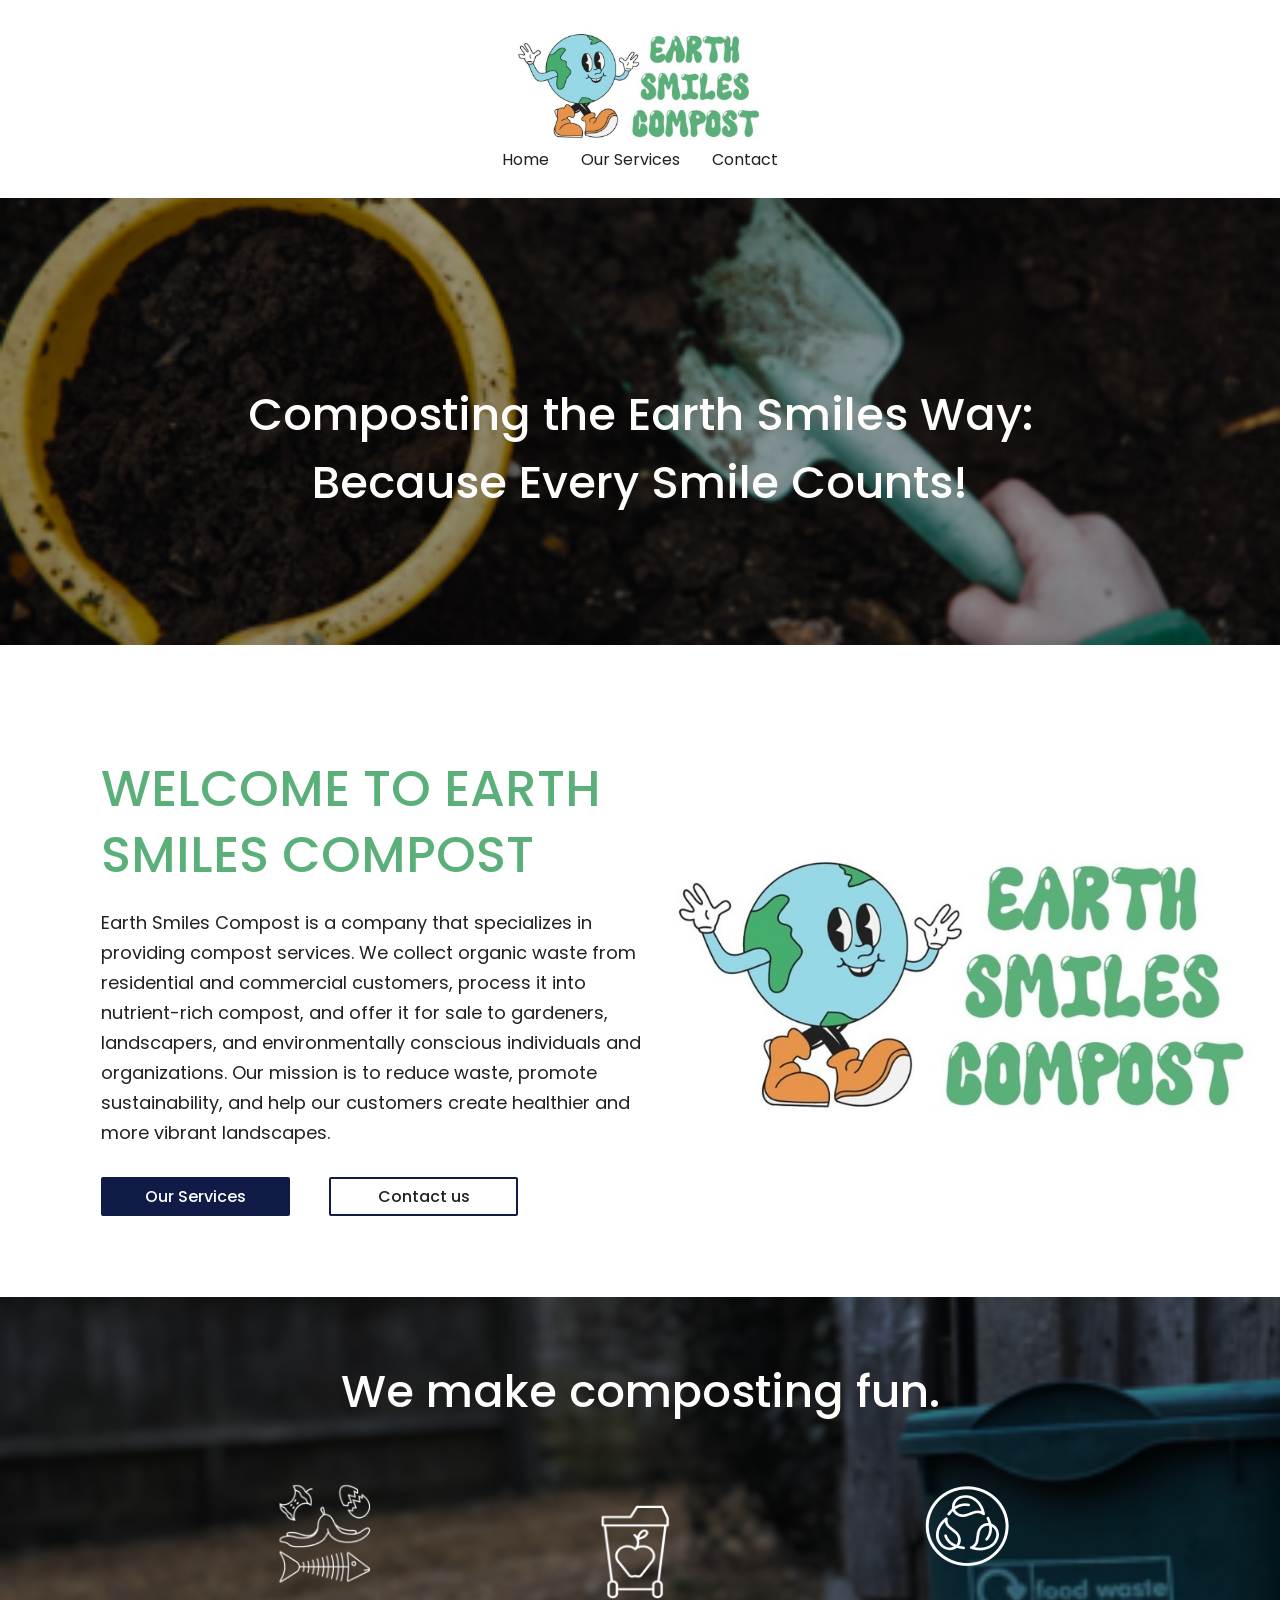
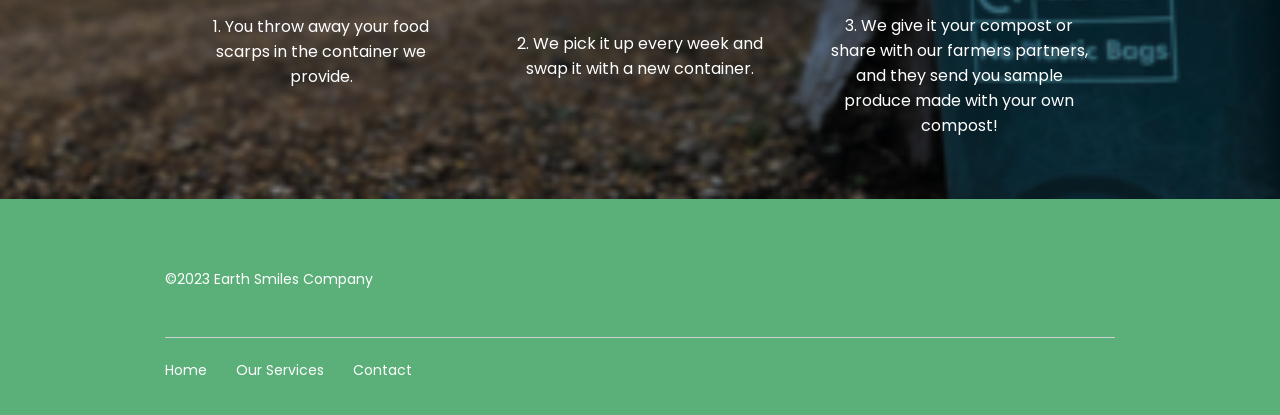
<file: index.html>
<!DOCTYPE html>
<html lang="en">
<head>
  <meta charset="UTF-8">
  <meta name="viewport" content="width=device-width, initial-scale=1.0">

  <title>Earth Smiles Compost</title>

  <link rel="preconnect" href="https://fonts.googleapis.com">
  <link rel="preconnect" href="https://fonts.gstatic.com" crossorigin>
  <link href="https://fonts.googleapis.com/css2?family=Poppins:wght@400;500&display=swap" rel="stylesheet">
  
  <link rel="stylesheet" href="styles.css">
  
</head>
<body>
  <header>
    <div class="nav-content">
      <img class ="about-img" src="logo.jpeg">
      <nav class="nav-list">
        <a class="nav-item" href="/hw2/home.html">Home</a>
        <a class="nav-item" href="/hw2/services.html">Our Services</a>
        <a class="nav-item" href="/hw2/contact.html">Contact</a>
      </nav>
    </div>
  </header>

  <main id="banner">
    <h1 class="title">
      Composting the Earth Smiles Way:<br>
      Because Every Smile Counts!
    </h1>
  </main>

  <section id="about">
    <div class="about-content">
      <h2 class="about-title">WELCOME TO EARTH SMILES COMPOST</h2>
      <p class="about-text">Earth Smiles Compost is a company that specializes in providing compost services. We collect organic waste from residential and commercial customers, process it into nutrient-rich compost, and offer it for sale to gardeners, landscapers, and environmentally conscious individuals and organizations. Our mission is to reduce waste, promote sustainability, and help our customers create healthier and more vibrant landscapes.</p>
      <div class="about-buttons-row">
        <button class="about-button services-button">
          <a href="/hw2/services.html" style="text-decoration: none; color: white;">Our Services</a>
        </button>
        
        <button class="about-button contact-button">
          <a href="/hw2/contact.html" style="text-decoration: none; color: #212121; ">Contact us</a>
        </button>
      </div>
    </div>
    <img src="logo.jpeg"
    width="600">
  </section>

  <section id="how">
    <h2 class="title">We make composting fun.</h2>
    <div class="steps-row">
      <div class="step">
        <img src="foodscraps.png">
        <p>1. You throw away your food scarps in the container we provide.</p>
      </div>
      <div class="step">
        <img src="can.png">
        <p>2. We pick it up every week and swap it with a new container.</p>
      </div>
      <div class="step">
        <img style="margin-bottom: 34px;" src="cycle.png">
        <p>3. We give it your compost or share with our farmers partners, and they send you sample produce made with your own compost!</p>
      </div>
    </div>
  </section>

  <footer>
    <div class="footer-main">
      <span>©2023 Earth Smiles Company</span>
    </div>

    <div class="footer-nav">
      <a href="/hw2/home.html">Home</a>
      <a href="/hw2/services.html">Our Services</a>
      <a href="/hw2/contact.html">Contact</a>
    </div>
  </footer>
</body>
</html>
</file>
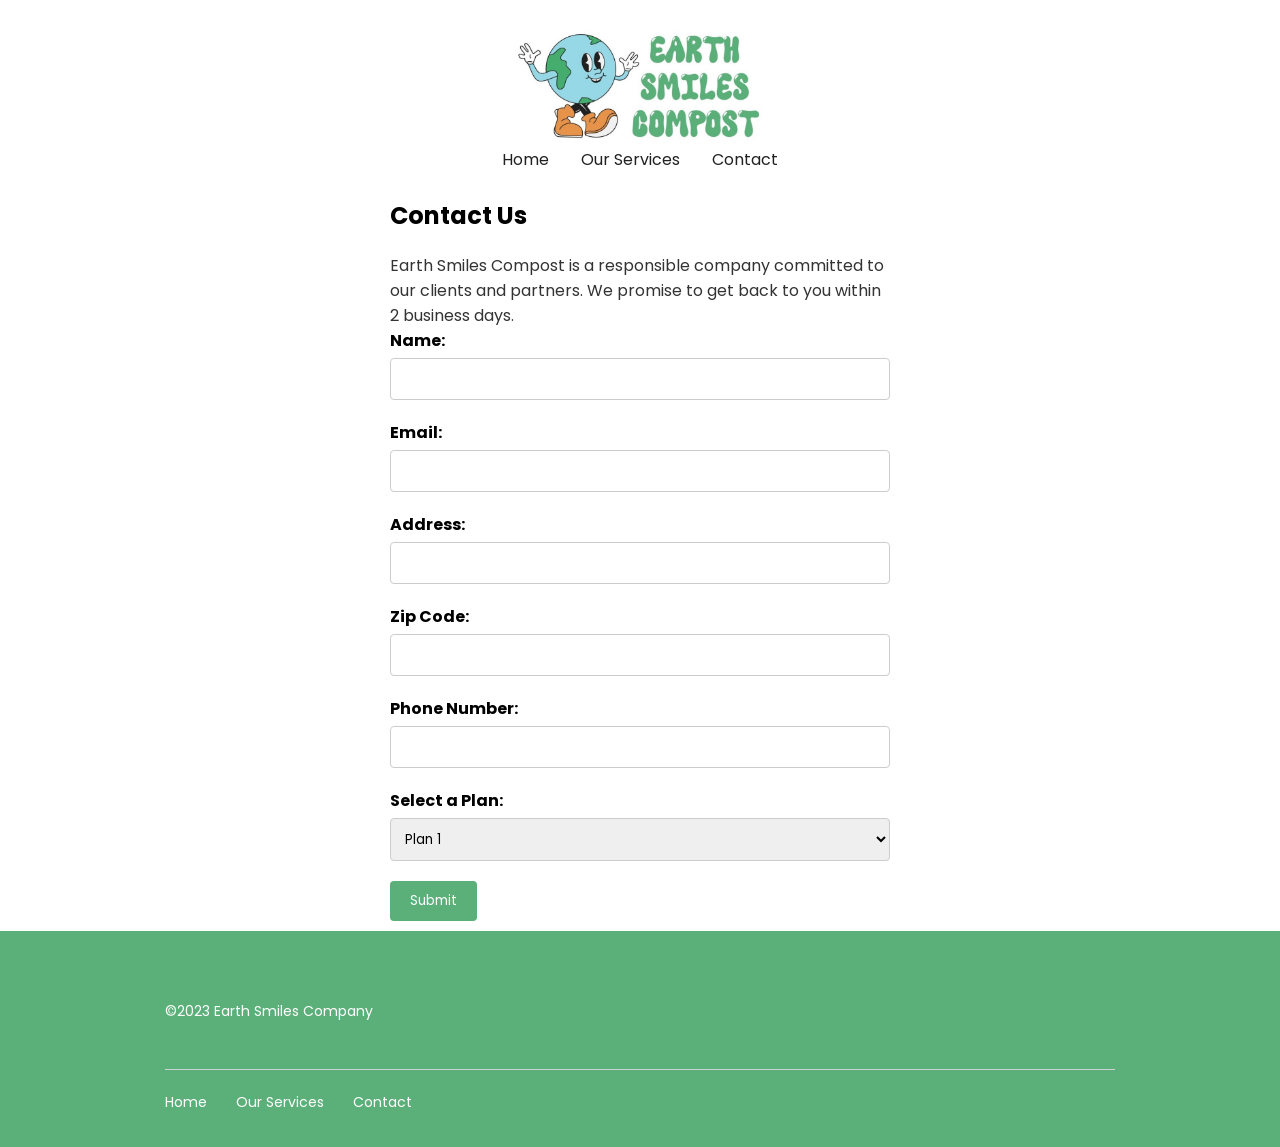
<file: contact.html>
<!DOCTYPE html>
<html lang="en">
<head>
  <meta charset="UTF-8">
  <meta name="viewport" content="width=device-width, initial-scale=1.0">
  <title>Contact Us - Earth Smiles Compost</title>
  <link rel="preconnect" href="https://fonts.googleapis.com">
  <link rel="preconnect" href="https://fonts.gstatic.com" crossorigin>
  <link href="https://fonts.googleapis.com/css2?family=Poppins:wght@400;500&display=swap" rel="stylesheet">
  <link rel="stylesheet" href="styles.css">

  <style>
    .form-container {
        max-width: 500px;
        margin: 0 auto;
    }

    .form-group {
        margin-bottom: 20px;
    }

    .form-label {
        display: block;
        font-weight: bold;
        margin-bottom: 5px;
    }

    .form-input {
        width: 100%;
        padding: 10px;
        border: 1px solid #ccc;
        border-radius: 4px;
    }

    .form-select {
        width: 100%;
        padding: 10px;
        border: 1px solid #ccc;
        border-radius: 4px;
    }

    .form-btn {
        background-color: #5BB079;
        color: #fff;
        padding: 10px 20px;
        border: none;
        border-radius: 4px;
        cursor: pointer;
        padding-bottom: 10px;
        margin-bottom: 10px;
    }

    .message {
      margin-top: 20px;
      color: #333;
    }

  </style>
</head>
<body>
  <header>
    <div class="nav-content">
      <img class="about-img" src="logo.jpeg">
      <div class="nav-content">
          <nav class="nav-list">
            <a class="nav-item" href="/hw2/home.html">Home</a>
            <a class="nav-item" href="/hw2/services.html">Our Services</a>
            <a class="nav-item" href="/hw2/contact.html">Contact</a>
      </nav>
      </nav>
    </div>
  </header>

    <section class="form-container">
      <h2 class="h2 center">Contact Us</h2>
      <p class="message">
        Earth Smiles Compost is a responsible company committed to our clients and partners. We promise to get back to you within 2 business days. 
      </p>
      <form action="#">
        <div class="form-group">
          <label class="form-label" for="name">Name:</label>
          <input class="form-input" type="text" id="name" name="name">
        </div>
        <div class="form-group">
          <label class="form-label" for="email">Email:</label>
          <input class="form-input" type="email" id="email" name="email">
        </div>
        <div class="form-group">
          <label class="form-label" for="address">Address:</label>
          <input class="form-input" type="text" id="address" name="address">
        </div>
        <div class="form-group">
          <label class="form-label" for="zipcode">Zip Code:</label>
          <input class="form-input" type="text" id="zipcode" name="zipcode" >
        </div>
        <div class="form-group">
          <label class="form-label" for="phone">Phone Number:</label>
          <input class="form-input" type="tel" id="phone" name="phone">
        </div>
        <div class="form-group">
          <label class="form-label" for="plan">Select a Plan:</label>
          <select class="form-select" id="plan" name="plan">
            <option value="plan1">Plan 1</option>
            <option value="plan2">Plan 2</option>
          </select>
        </div>
        <button type="submit" class="form-btn">Submit</button>
      </form>
    </section>

  </main>

  <footer>
    <div class="footer-main">
      <span>©2023 Earth Smiles Company</span>
    </div>

    <div class="footer-nav">
      <a href="/hw2/home.html">Home</a>
      <a href="/hw2/services.html">Our Services</a>
      <a href="/hw2/contact.html">Contact</a>
    </div>
  </footer>
</body>
</html>
</file>
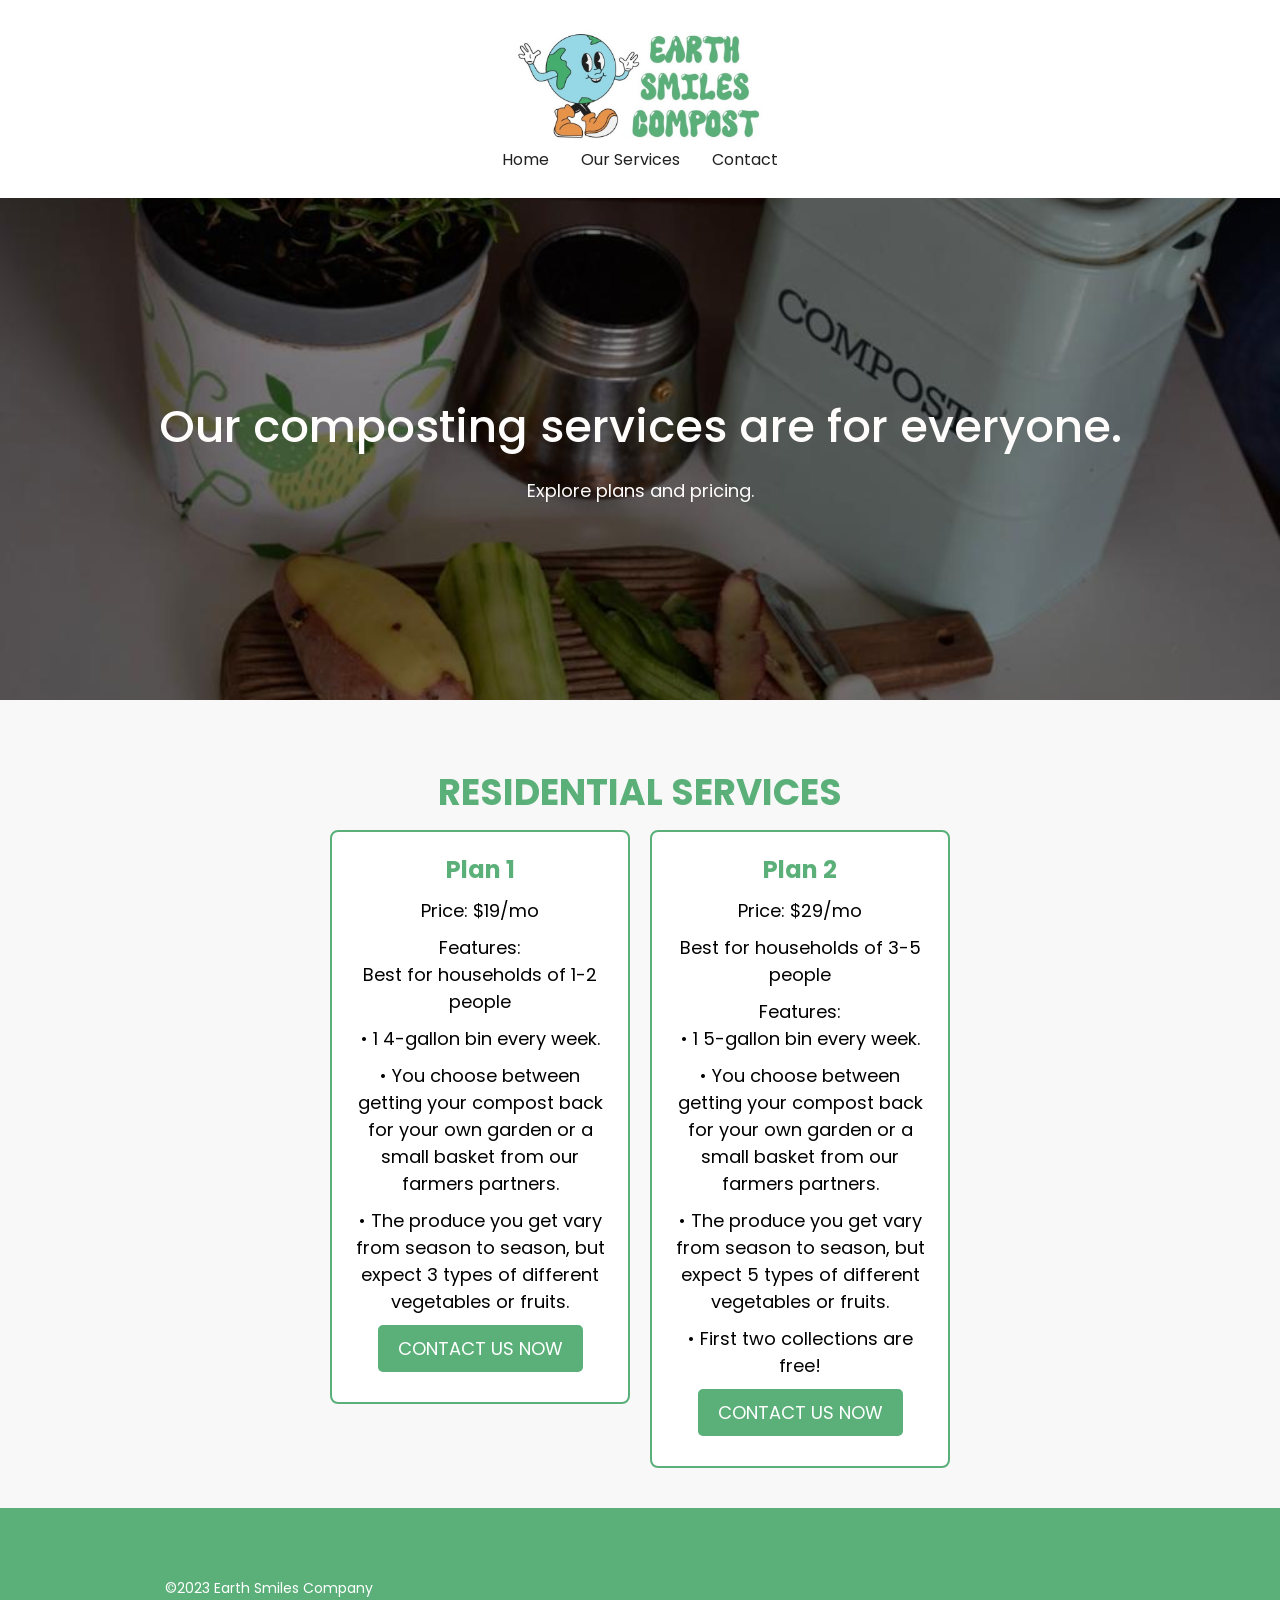
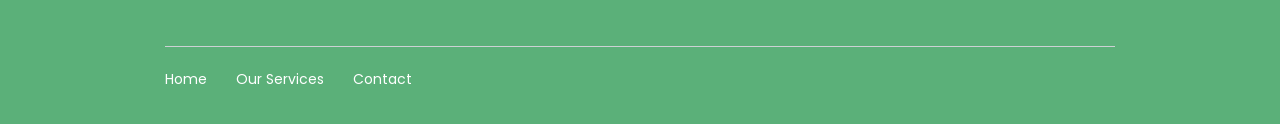
<file: services.html>
<!DOCTYPE html>
<html lang="en">
<head>
  <meta charset="UTF-8">
  <meta name="viewport" content="width=device-width, initial-scale=1.0">
  <title>Services - Earth Smiles Compost</title>
  <link rel="preconnect" href="https://fonts.googleapis.com">
  <link rel="preconnect" href="https://fonts.gstatic.com" crossorigin>
  <link href="https://fonts.googleapis.com/css2?family=Poppins:wght@400;500&display=swap" rel="stylesheet">
  <link rel="stylesheet" href="styles.css">

  <style>
    .h5 {
        padding-top: 16px;
      font-size: 18px; 
      font-weight: normal; 
      padding-bottom: 1px;
    }

    .h2 {
        padding-top: 25px;
        justify-content: center;
      font-size: 36px; 
      font-weight: bold; 
      padding-bottom: 10px;
      color: #5BB079;
    }

    
    #services {
        width: 100%;
        height: 502px;
        display: flex;
        justify-content: center;
        align-items: center;
        background-image: url('onemoretry.jpg');
        background-blend-mode: multiply;
        background-size: cover;
        background-repeat: no-repeat;
        background-position: center;
    }
    #pricing {
        display: flex;
        flex-direction: column;
        justify-content: center;
        align-items: center;
        padding: 40px;
    }

    .pricing-box {
        border: 2px solid #5BB079;
        border-radius: 8px;
        padding: 20px;
        text-align: center;
        margin: 10px;
        width: 300px;
    }
   
 #plan-comparison {
    background-color: #f8f8f8; 
    padding: 40px 0;
    justify-content: center;
    text-align: center;
  }


  .comparison-table {
    display: flex;
    justify-content: center;
    align-items: flex-start;
    gap: 20px; 
  }

  .comparison-item {
    border: 2px solid #5BB079;
    border-radius: 8px;
    padding: 20px;
    text-align: center;
    width: 300px;
    background-color: white; 
  }

  .comparison-item h3 {
    font-size: 24px;
    color: #5BB079;
    margin-bottom: 10px;
  }

  .comparison-item ul {
    list-style-type: none;
    padding: 0;
  }

  .comparison-item ul li {
    font-size: 18px;
    margin-bottom: 10px;
  }

  .cta-btn {
    display: inline-block;
    padding: 10px 20px;
    background-color: #5BB079;
    color: white;
    text-decoration: none;
    border-radius: 5px;
    transition: background-color 0.3s;
  }

  .cta-btn:hover {
    background-color: #45745e;
  }


</style>
  
</head>
<body>
  <header>
    <div class="nav-content">
      <img class="about-img" src="logo.jpeg">
      <nav class="nav-list">
        <a class="nav-item" href="/hw2/home.html">Home</a>
        <a class="nav-item" href="/hw2/services.html">Our Services</a>
        <a class="nav-item" href="/hw2/contact.html">Contact</a>
      </nav>
    </div>
  </header>

    <section id="services">
        <div class="title">
            Our composting services are for everyone.
            <h2 class="h5 _24pt-padding">Explore plans and pricing.</h2>
        </div>
    </section>

    <section id="plan-comparison">
        <h2 class="h2 center">RESIDENTIAL SERVICES</h2>
        <div class="comparison-table">
          <div class="comparison-item">
            <h3>Plan 1</h3>
            <ul>
              <li>Price: $19/mo</li>
              <li></li>
              <li>Features:
                <ul>
                <li>Best for households of 1-2 people</li>
                  <li>• 1 4-gallon bin every week.</li>
                  <li>• You choose between getting your compost back for your own garden or a small basket from our farmers partners.</li>
                  <li>• The produce you get vary from season to season, but expect 3 types of different vegetables or fruits.</li>
                  <a href="#" class="cta-btn">CONTACT US NOW</a>
                </ul>
              </li>
            </ul>
          </div>
          <div class="comparison-item">
            <h3>Plan 2</h3>
            <ul>
              <li>Price: $29/mo</li>
              <li>Best for households of 3-5 people</li>
              <li>Features:
                <ul>
                    <li>• 1 5-gallon bin every week.</li>
                  <li>• You choose between getting your compost back for your own garden or a small basket from our farmers partners.</li>
                  <li>• The produce you get vary from season to season, but expect 5 types of different vegetables or fruits.</li>
                  <li>• First two collections are free!</li>
                  <a href="#" class="cta-btn">CONTACT US NOW</a>

                </ul>
              </li>
            </ul>
          </div>
        </div>
      </section>
  </main>

  <footer>
    <div class="footer-main">
      <span>©2023 Earth Smiles Company</span>
    </div>

    <div class="footer-nav">
      <a href="/hw2/home.html">Home</a>
      <a href="/hw2/services.html">Our Services</a>
      <a href="/hw2/contact.html">Contact</a>
    </div>
  </footer>
</body>
</html>
</file>
<file: styles.css>
* {
    --primary-font-color: #212121;
    --negative-title-color: #FFFCFC;
    --primary: #5BB079;
    --secondary: #111B47;
  
    margin: 0;
    padding: 0;
    box-sizing: border-box;
    font-family: 'Poppins', sans-serif;
  }
  
  body {
    background-color: #fff;
  }
  
  header {
    height: 198px;
    display: flex;
    flex-direction: column;
    justify-content: center;
  }
  
  .title {
    text-align: center;
    font-size: 45px;
    font-weight: 500;
    color: var(--negative-title-color);
  }
  
  .nav-img {
    display: block;
    max-width: 150px;
    margin-bottom: 1px;
  }
  
  .nav-content {
    display: flex;
    flex-direction: column;
    align-items: center;
    margin: 0 auto;
    width: 100%;
    max-width: 1440px;
  }
  
  .nav-list {
    display: flex;
    gap: 2rem;
  }
  
  .nav-item {
    color: var(--primary-font-color);
    text-decoration: none;
  }
  
  #banner {
    width: 100%;
    height: 502px;
    display: flex;
    justify-content: center;
    align-items: center;
    background-image: url('resizedofficial.png');
    background-repeat: no-repeat;
    background-size: contain;
  }
  
  #about {
    display: flex;
    align-items: center;
    justify-content: space-between;
    padding: 56px 16px 81px 101px;
  }
  
  .about-content {
    max-width: 540px;
  }
  
  .about-title {
    color: var(--primary);
    font-size: 50px;
    font-weight: 500;
    line-height: 66px;
    margin-bottom: 20px;
  }
  
  .about-text {
    color: var(--primary-font-color);
    font-size: 18px;
    line-height: 30px;
    margin-bottom: 29px;
  }
  
  .about-buttons-row {
    display: flex;
    text-decoration: none;
  }
  
  .about-button {
    width: 189px;
    text-decoration: none;
    color: #FFF;
    border: none;
    display: flex;
    justify-content: center;
    align-items: center;
    padding: 5px;
    font-size: 16px;
    font-weight: 500;
    cursor: pointer;
    border-radius: 2px;
  }
  
.about-button.services-button {
  background-color: #111B47;
  color: #FFF;
  border: 2px solid var(--secondary);
  margin-right: 39px;
  text-decoration: none;
}

  
  .contact-button {
    background-color: #FFF;
    border: 2px solid var(--secondary);
    color: var(--secondary);
  }
  
  .about-img {
    max-width: 20%; 
    height: auto;
}
  
  #how {
    width: 100%;
    height: 502px;
    display: flex;
    flex-direction: column;
    justify-content: center;
    align-items: center;
    background-image: url('compost2_30.png');
    background-size: cover;
    background-blend-mode: multiply;
  }
  
  #how .title {
    margin-bottom: 50px;
  }
  
  .steps-row {
    display: flex;
    justify-content: space-between;
    max-width: 70%;
    width: 100%;
  }
  
  .step {
    display: flex;
    flex-direction: column;
    align-items: center;
    max-width: 258px;
    color: #FFF;
    text-align: center;
  }
  
  .step img {
    max-width: 145px;
  }
  
  footer {
    background-color: var(--primary);
    height: 216px;
    padding: 68px 165px 32px;
    color: #fff;
    font-size: 14px;
    line-height: 24px;
    display: flex;
    flex-direction: column;
  
  }
  
  .footer-main {
    display: flex;
    justify-content: space-between;
    padding-bottom: 46px;
    border-bottom: 1px solid #CDD1D4;
    margin-bottom: 20px;
  }
  
  
  .footer-nav a {
    text-decoration: none;
    margin-right: 25px;
    color: #FFF;
  }


.service {
  text-align: center;
  display: flex;
  justify-content: center;
  align-items: center;
}

.content {
  display: flex;
  align-items: center;
}

.service img {
  max-width: 100%;
  height: auto;
  margin-right: 20px; 
}

.text-container {
  flex: 1;
}


.my-contain {
  max-width: 100%;
  margin: 0 auto; 
}

.nav-item:hover {
  color: #5BB079; 
}

.about-button:hover,
.footer-button:hover,
.services-button:hover,
.contact-button:hover,
.cta-btn:hover {
  background-color: var(--primary); 
  color: #FFF; 
}
</file>
